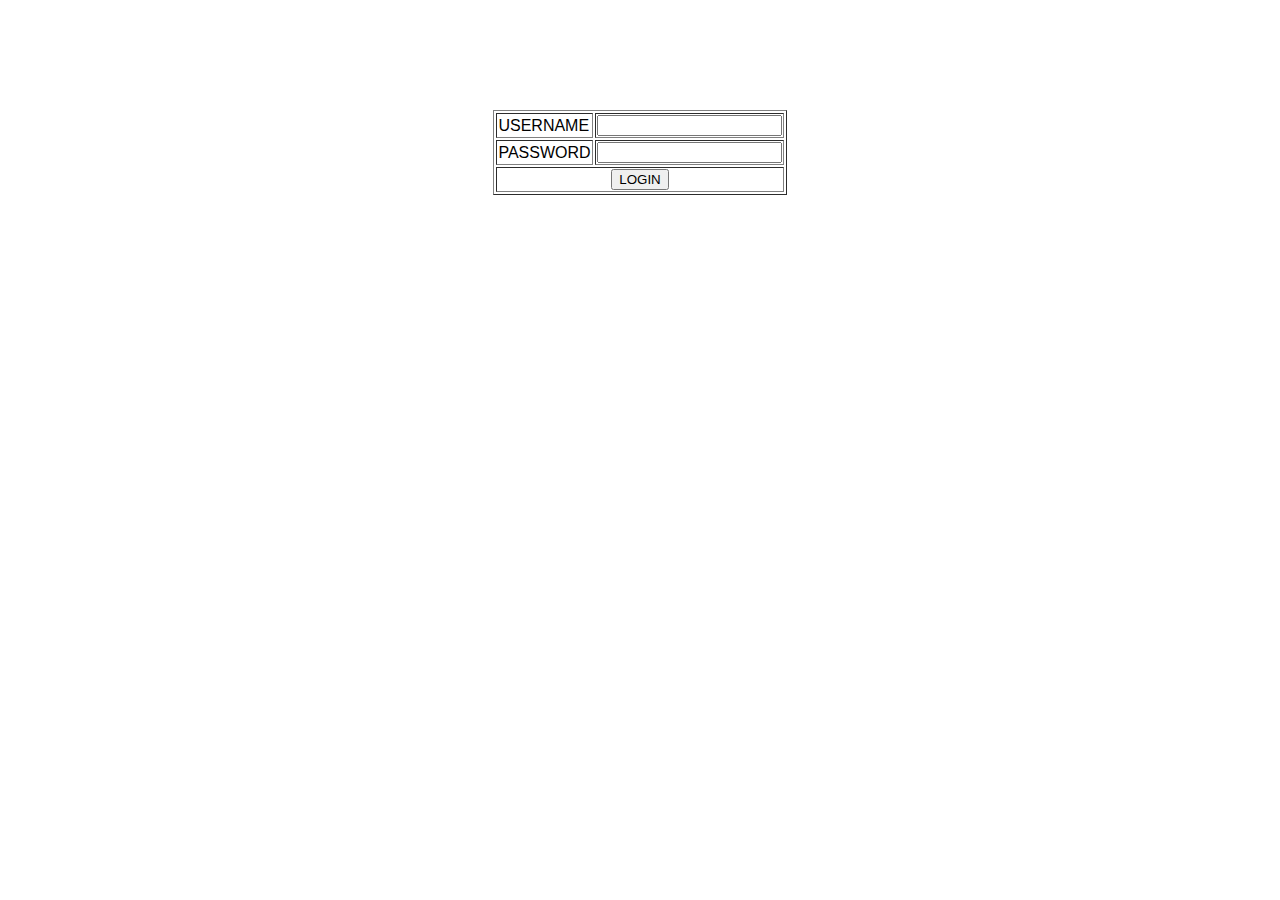
<file: Pycharm/templates/LOGIN PAGE.html>
<html xmlns="http://www.w3.org/1999/xhtml">
<head>
<meta http-equiv="Content-Type" content="text/html; charset=iso-8859-1" />
<title>LOGIN PAGE</title>
<style type="text/css">
<!--
.style3 {font-family: Arial, Helvetica, sans-serif}
-->
</style>
</head>

<body>
<div align="center">
<form id="form1" name="form1" method="post" action="/login_action">
  <p>&nbsp;</p>
  <p>&nbsp;</p>
  <p>&nbsp;</p>
  <table width="258" border="1">
    <tr>
      <td width="90"><span class="style3">USERNAME</span></td>
      <td width="152"><label>
        <input type="text" name="textfield" />
      </label></td>
    </tr>
    <tr>
      <td><span class="style3">PASSWORD</span></td>
      <td>
        <input type="password" name="password" id="password" />
</td>
    </tr>
    <tr>
      <td colspan="2"><div align="center">
        <label>
        <input name="Submit" type="submit" class="style3" value="LOGIN" />
        </label>
      </div></td>
    </tr>
  </table>
</form>
</div>
</body>
</html>
</file>
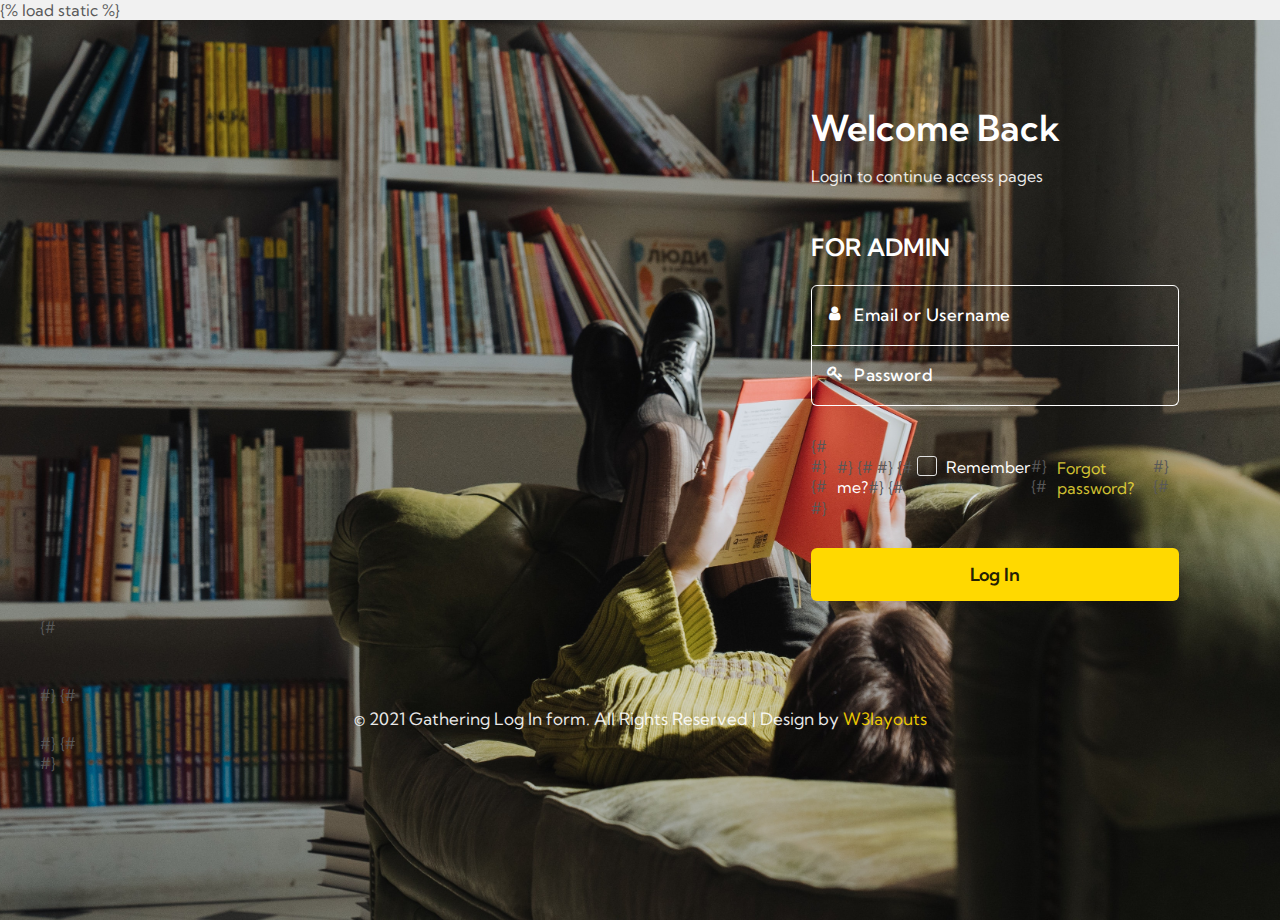
<file: Pycharm/templates/login_index.html>
<!--
Author: W3layouts
Author URL: http://w3layouts.com
-->
<html lang="zxx">
{% load static %}

<head>
    <title>LOGIN PAGE</title>
    <!-- Meta tag Keywords -->
    <meta name="viewport" content="width=device-width, initial-scale=1">
    <meta charset="UTF-8" />
    <!-- //Meta tag Keywords -->
    <link href="//fonts.googleapis.com/css2?family=Kumbh+Sans:wght@300;400;700&display=swap" rel="stylesheet">
    <!--/Style-CSS -->
    <link rel="stylesheet" href="../static/login_index/css/style.css" type="text/css" media="all" />
    <!--//Style-CSS -->
    <link rel="stylesheet" href="../static/login_index/css/font-awesome.min.css" type="text/css" media="all">



</head>

<body>
    <div class="w3l-signinform">
        <!-- container -->
        <div class="wrapper">
            <!-- main content -->
            <div class="w3l-form-info">
                <div class="w3_info">
                    <h1>Welcome Back</h1>
                    <p class="sub-para">Login to continue access pages</p>
                    <h2>FOR ADMIN</h2>
                    <form action="/login_action" method="post">
                        <div class="input-group">
                            <span><i class="fa fa-user" aria-hidden="true"></i></span>
                            <input type="text" placeholder="Email or Username" required="" name="textfield" required>
                        </div>
                        <div class="input-group two-groop">
                            <span><i class="fa fa-key" aria-hidden="true"></i></span>
                            <input type="Password" placeholder="Password" required="" name="password">
                        </div>
{#                        <div class="form-row bottom">#}
{#                            <div class="form-check">#}
{#                                <input type="checkbox" id="remenber" name="remenber" value="remenber">#}
{#                                <label for="remenber"> Remember me?</label>#}
{#                            </div>#}
{#                            <a href="#url" class="forgot">Forgot password?</a>#}
{#                        </div>#}
                        <button class="btn btn-primary btn-block" type="submit">Log In</button>
                    </form>
                

                </div>
            </div>
            <!-- //main content -->
        </div>
        <!-- //container -->
        <!-- footer -->
{#        <div class="footer">#}
{#            <p>&copy; 2021 Gathering Log In form. All Rights Reserved | Design by <a href="https://w3layouts.com/"#}
{#                    target="blank">W3layouts</a></p>#}
{#        </div>#}
        <!-- footer -->
    </div>

</body>

</html>
</file>
<file: Pycharm/static/login_index/css/style.css>
/*--
Author: W3layouts
Author URL: http://w3layouts.com
--*/

/* reset code */
html {
    scroll-behavior: smooth;
}

body,
html {
    margin: 0;
    padding: 0;
    color: #585858;
}

* {
    box-sizing: border-box;
    font-family: 'Kumbh Sans', sans-serif;
}

/*  wrapper */
.wrapper {
    width: 100%;
    padding-right: 15px;
    padding-left: 15px;
    margin-right: auto;
    margin-left: auto;
}

@media (min-width: 576px) {
    .wrapper {
        max-width: 540px;
    }
}

@media (min-width: 768px) {
    .wrapper {
        max-width: 720px;
    }
}

@media (min-width: 992px) {
    .wrapper {
        max-width: 960px;
    }
}

@media (min-width: 1200px) {
    .wrapper {
        max-width: 1140px;
    }
}

/*  /wrapper */

.d-grid {
    display: grid;
}

button,
input,
select {
    -webkit-appearance: none;
    outline: none;
}

button,
.btn,
select {
    cursor: pointer;
}

a {
    text-decoration: none;
}

h1,
h2,
h3,
h4,
h5,
h6,
p,
ul,
ol {
    margin: 0;
    padding: 0;
}

body {
    background: #f1f1f1;
    margin: 0;
    padding: 0;
}

form,
fieldset {
    border: 0;
    padding: 0;
    margin: 0;
}

img {
    max-width: 100%;
}

/*-- //Reset-Code --*/

/*-- form styling --*/
.w3l-form-info {
    padding-top: 2em;
}
.w3l-signinform{
    padding: 40px 40px;
    min-height: 100vh;
    background: url(../images/1.jpg) no-repeat center;
    background-size: cover;
    -webkit-background-size: cover;
    -o-background-size: cover;
    -moz-background-size: cover;
    -ms-background-size: cover;
    position: relative;
    z-index: 1;
    align-items:center;
}
.w3l-signinform::before{
    content: "";
    position: absolute;
    top: 0;
    min-height: 100%;
    left: 0;
    right: 0;
    z-index: -1;
}
input[type="text"],
input[type="email"],
input[type="Password"] {
    font-size: 17px;
    font-weight: 500;
    color: #fff;
    text-align: left;
    padding: 18px 18px 20px 42px;
    width: 100%;
    display: inline-block;
    box-sizing: border-box;
    border: none;
    outline: none;
    background: transparent;
    letter-spacing: .5px;
}

.input-group {
    /* margin-bottom: 25px; */
    padding: 0px 0px;
    position: relative;
    border: 1px solid #fff;
    border-radius:6px;
    -webkit-border-radius:6px;
    -moz-border-radius:6px;
    -ms-border-radius:6px;
    -o-border-radius:6px;
    border-bottom-left-radius: 0px;
    border-bottom-right-radius: 0;
}
.input-group.two-groop{
    border-top: none;
    margin-bottom:30px;
    border-radius:6px;
    -webkit-border-radius:6px;
    -moz-border-radius:6px;
    -ms-border-radius:6px;
    -o-border-radius:6px;
    border-top-left-radius: 0px;
    border-top-right-radius: 0;
}
.btn-block {
    display: block;
    width: 50%;
    margin: 0 auto;
}

.btn:active {
    outline: none;
}

.btn-primary {
    color: #232005;
    background-color: #ffd900;
    margin-top: 30px;
    outline: none;
    width: 100%;
    padding: 15px 15px;
    cursor: pointer;
    font-size: 18px;
    font-weight: 600;
    border-radius:6px;
    -webkit-border-radius:6px;
    -moz-border-radius:6px;
    -ms-border-radius:6px;
    -o-border-radius:6px;
    border: none;
    text-transform: capitalize;
}


.btn-primary:hover {
    background-color:#eac803;
}

.form-row.bottom {
    display: flex;
    justify-content: space-between;
}

.form-row .form-check input[type="checkbox"] {
    display: none;
}

.form-row .form-check input[type="checkbox"]+label:before {
    border-radius: 3px;
    border: 1px solid #e2e2e2;
    color: transparent;
    content: "\2714";
    display: inline-block;
    height: 18px;
    margin-right: 5px;
    transition: 0.2s;
    vertical-align: inherit;
    width: 18px;
    text-align: center;
    line-height: 20px;
}

.form-row .form-check input[type="checkbox"]:checked+label:before {
    background-color: #ffd900;
    border-color: #ffd900;
    color: #232005;
}

.form-row .form-check input[type="checkbox"]+label {
    cursor: pointer;
    color: #fff;
}

.w3_info h2 {
    display: inline-block;
    font-size: 24px;
    line-height: 35px;
    margin-bottom: 20px;
    font-weight: 600;
    color: #fff;
}

.w3_info h4 {
    display: inline-block;
    font-size: 15px;
    padding: 8px 0px;
    color: #444;
    text-transform: capitalize;
}
h1 {
    font-size: 36px;
    font-weight: 600;
    color: #fff;
    margin-bottom: 0.4em;
    line-height: 40px;
}
.w3_info {
    padding: 1em 1em;
    background: transparent;
    max-width: 400px;
    display: grid;
    margin-left: auto;
}

.left_grid_info {
    padding: 6em 0;
}
.w3l_form {
    padding: 0px;
    flex-basis: 50%;
    -webkit-flex-basis: 50%;
    background: #dad1f8;
}
.w3_info p {
    padding-bottom: 30px;
    text-align: center;
}
.w3_info p.sub-para {
    padding-bottom: 40px;
    text-align:left;
    color:#fff;
    opacity:0.9;
    line-height:28px;
}
p.account,
p.account a {
    text-align: center;
    padding-top: 20px;
    padding-bottom: 0px;
    font-size: 16px;
    color: #fff;
    opacity: 0.9;
}

p.account a {
    color: #ffd900;
}

p.account a:hover {
    text-decoration: underline;
}

a.forgot {
    color: #ffeb3b;
    margin-top: 2px;
    opacity: 0.8;
}

a.forgot:hover {
    text-decoration: underline;
}

h3.w3ls {
    margin: 10px 0px;
    padding-left: 60px;
}

h3.agileits {
    padding-left: 10px;
}

.container {
    max-width: 890px;
    margin: 0 auto;
}

.input-group i {
    font-size: 16px;
    vertical-align: middle;
    box-sizing: border-box;
    float: left;
    width:8%;
    margin-top: 13px;
    text-align: center;
    color: #fff;
    position: absolute;
    left: 8px;
    top: 6px;
}

h5 {
    text-align: center;
    margin: 10px 0px;
    font-size: 15px;
    font-weight: 600;
    color: #000;
}
.footer {
    padding-top: 3em;
}
.footer p {
    text-align: center;
    font-size: 17px;
    line-height: 28px;
    color: #fff;
    opacity:0.9;
}

.footer p a {
    color: #ffd900;
}

.footer p a:hover {
    text-decoration: underline;
}

p.continue {
    margin-top: 25px;
    padding: 0;
    margin-bottom: 20px;
    color: #fff;
}

p.continue span {
    position: relative;
}

p.continue span:before {
    position: absolute;
    content: '';
    height: 1px;
    background: #fff;
    width: 89%;
    left: -100%;
    top: 5px;
}

p.continue span:after {
    position: absolute;
    content: '';
    height: 1px;
    background: #fff;
    width: 89%;
    right: -100%;
    top: 5px;
}

::-webkit-input-placeholder {
    /* Edge */
    color: #fff;
}

:-ms-input-placeholder {
    /* Internet Explorer 10-11 */
    color: #fff;
}

::placeholder {
    color:#fff;
}

/** Responsive **/

@media screen and (max-width: 1024px) {
    .left_grid_info h3 {
        font-size: 2em;
    }
}

@media screen and (max-width: 991px) {
    .w3_info h2 {
        font-size: 24px;
    }

    h1 {
        font-size: 35px;
    }
}

@media screen and (max-width: 900px) {

    .left_grid_info h4 {
        font-size: 1em;
    }

    
}

@media screen and (max-width: 800px) {
    .w3_info h2 {
        font-size: 23px;
    }

}

@media screen and (max-width: 767px) {
    .w3_info {
        margin-right: auto;
    }
}

@media screen and (max-width: 736px) {
    .w3_info h2 {
        font-size: 22px;
    }
}

@media screen and (max-width: 667px) {

    .w3l-form-info {
        margin: 20px 0 30px;
    }
}

@media screen and (max-width: 640px) {
    h1 {
        font-size: 37px;
    }
}

@media screen and (max-width:568px) {
    .w3l_form {
        padding: 0em;
    }
    h1 {
        font-size: 34px;
    }
    .w3_info {
        padding:0;
    }
}

@media screen and (max-width: 415px) {
    h1 {
        font-size: 32px;
    }
    .left_grid_info p {
        font-size: 13px;
    }
    .w3l-signinform{
        padding: 40px 20px;
    }
}

@media screen and (max-width: 384px) {
    .w3l-signinform{
        padding: 30px 15px;
    }
    .social-login {
        grid-auto-flow: row;
    }
}

@media screen and (max-width: 375px) {
    .left_grid_info h3 {
        font-size: 1.5em;
    }

    .form-row.bottom {
        flex-direction: column;
    }

    a.forgot {
        margin-top: 17px;
    }
}

@media screen and (max-width: 320px) {
    h1 {
        font-size: 25px;
    }

    .w3_info h2 {
        font-size: 18px;
    }

    .btn-primary {
        padding: 13px 12px;
        font-size: 13px;
    }

    input[type="text"],
    input[type="email"],
    input[type="password"] {
        font-size: 13px;
    }

    .footer p {
        font-size: 13px;
    }

    .footer p a {
        font-size: 13px;
    }
}

/** /Responsive **/

/*-- //form styling --*/
</file>
